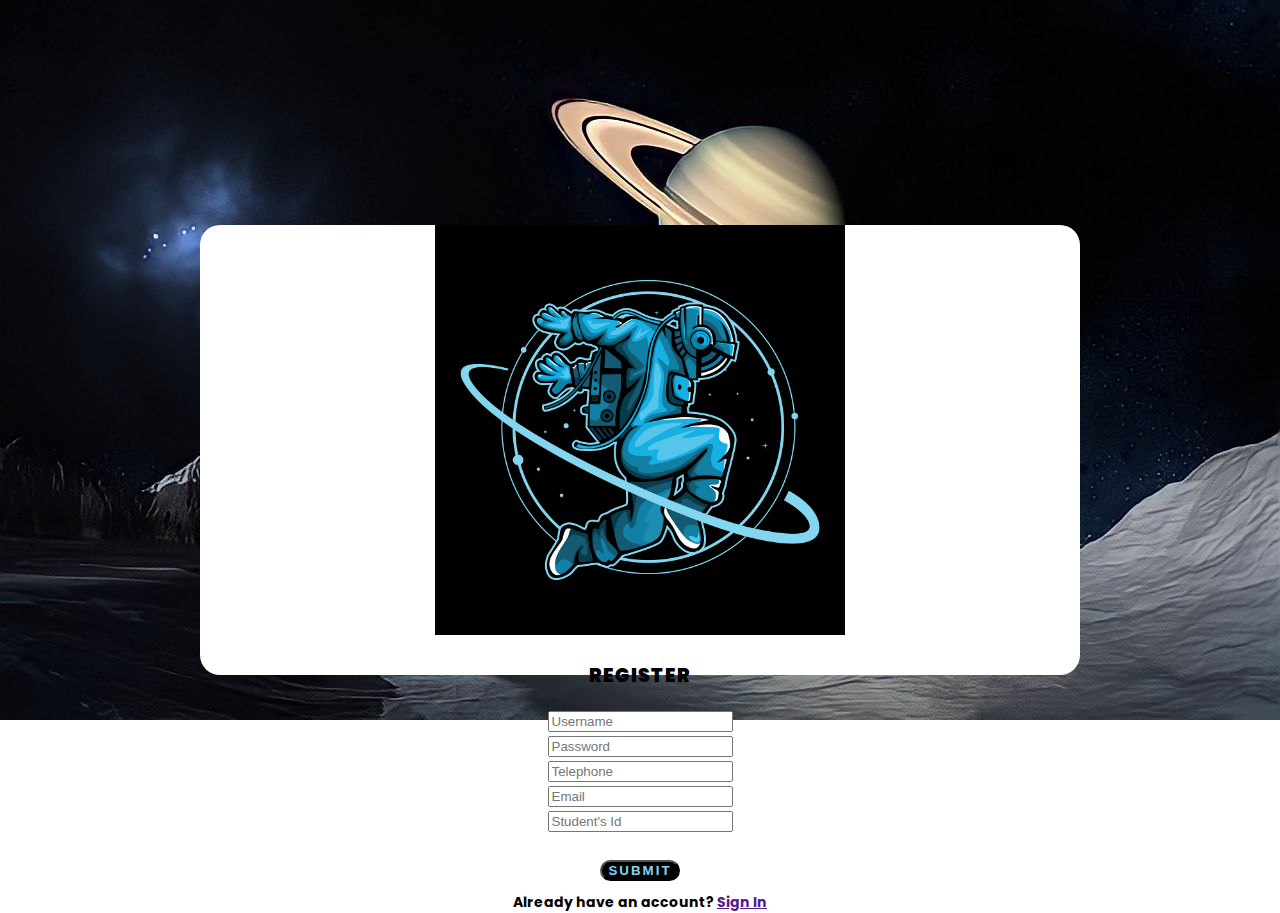
<file: 1/index.html>
<!DOCTYPE html>
<html lang="en">
<head>
    <meta charset="UTF-8">
    <meta http-equiv="X-UA-Compatible" content="IE=edge">
    <meta name="viewport" content="width=device-width, initial-scale=1.0">
    <link rel="stylesheet" href="https://cdn.jsdelivr.net/npm/bootstrap@4.6.2/dist/css/bootstrap.min.css" integrity="sha384-xOolHFLEh07PJGoPkLv1IbcEPTNtaed2xpHsD9ESMhqIYd0nLMwNLD69Npy4HI+N" crossorigin="anonymous">
    <link rel="preconnect" href="https://fonts.googleapis.com">
    <link rel="preconnect" href="https://fonts.gstatic.com" crossorigin>
    <link href="https://fonts.googleapis.com/css2?family=Poppins:wght@200&display=swap" rel="stylesheet">
    <title>Document</title>
    <style>
        body{
            background: url(lunar.jpeg);
            background-repeat: no-repeat;
            background-size: 1280px 720px;
            width: 100%;
            height: 100vh;
            margin: 0;
            padding: 0;
            display: flex;
            justify-content: center;
            align-items: center;
        }
        .container{
            position: relative;
            margin-top: 100px;
            margin-bottom: 100px;
            width: 880px;
            height: 450px;
            background-color: #ffffff;
            border-radius: 20px;
            font-family: 'Poppins', sans-serif;
            text-align: center;
        }
        
    </style>
</head>
<body>
    <div class="container">
        <div class="row">
           <div class="col-md-5 p-md-3">
            <img src="astronaut.png" alt="" height="410px">
           </div>
           <div class="col-md-1">
           </div>
            <div class="col-md-6 p-lg-5">
                <div class="text-center"><h3 style="font-weight: 900; letter-spacing: 1px;">REGISTER</h3></div>
                <form class="mt-md-4">
                    <div class="form-row">
                      <div class="form-group col-sm-6">
                        <input type="text" class="form-control" id="username-regex" placeholder="Username">
                        <div id="my-username"></div>
                      </div>
                      <div class="form-group col-sm-6">
                        <input type="password" class="form-control" id="password-regex" placeholder="Password">
                        <div id="my-password"></div>
                      </div>
                    </div>
                    <div class="form-group">
                      <input type="text" class="form-control" id="phone-regex" placeholder="Telephone">
                      <div id="my-phone"></div>
                    </div>
                    <div class="form-group">
                      <input type="text" class="form-control" id="email-regex" placeholder="Email">
                      <div id="my-email"></div>
                    </div>
                    <div class="form-group">
                      <input type="text" class="form-control" id="nim-regex" placeholder="Student's Id">
                      <div id="my-nim"></div>
                    </div>
                    <button type="submit" class="btn btn-md btn-block" style="background-color: black; color: #83d5f0; font-weight: 800; margin-top: 27px; border-radius: 20px; letter-spacing: 2px;">SUBMIT</button>
                    <p style="margin-top: 10px; font-size: 14px; font-weight: bold;">Already have an account? <a href="">Sign In</a></p>
                  </form>
            </div>
        </div>
    </div>
    <script src="script.js"></script>
</body>
</html>
</file>
